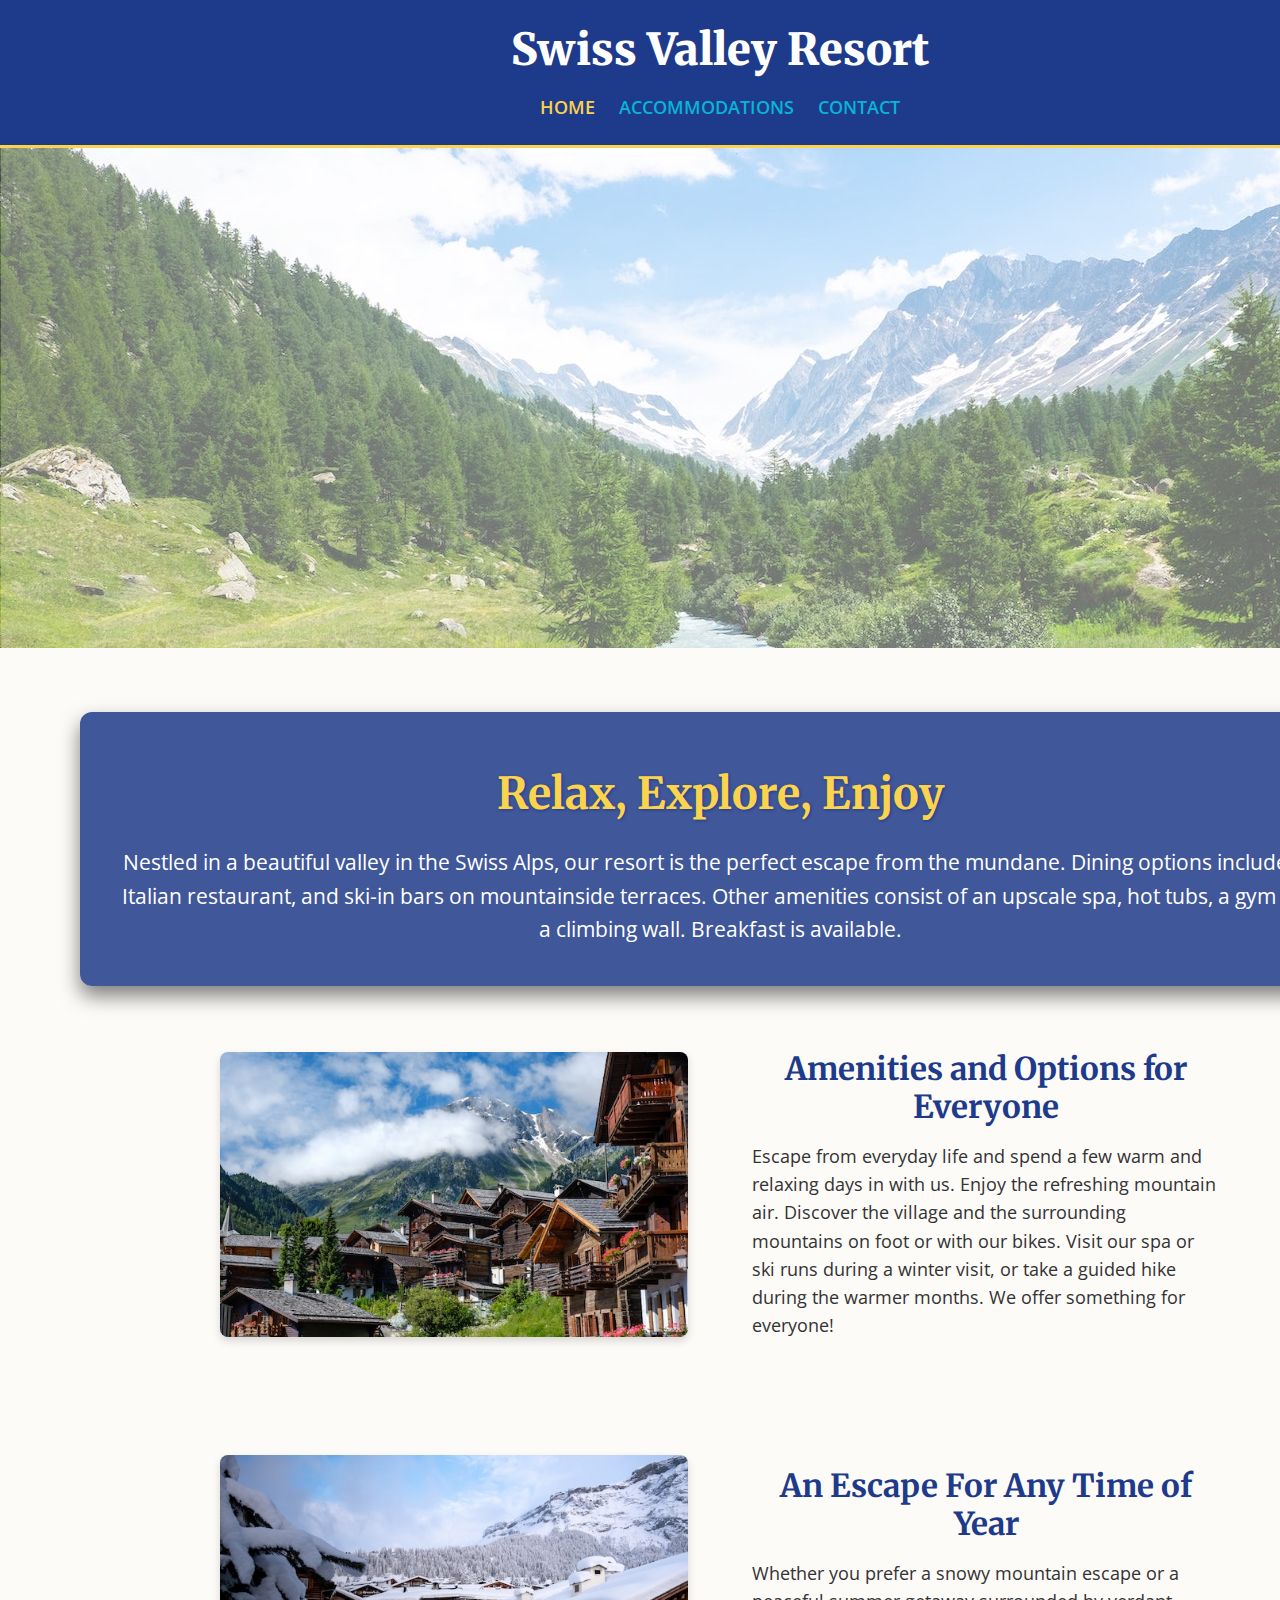
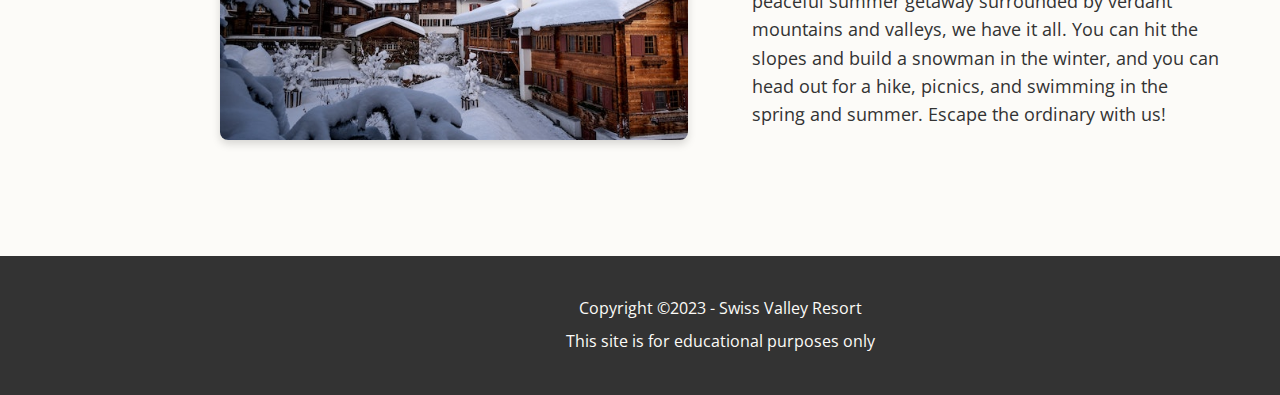
<file: index.html>
<!DOCTYPE html>
<html lang="en">
<head>
    <meta charset="UTF-8">
    <meta name="viewport" content="width=device-width, initial-scale=1.0">
    <meta name="author" content="Leanna Bonalba - GIT 215 Final Project">
    <meta name="description" content="Swiss Valley Resort: Nestled in the Swiss Alps, offering the perfect escape for relaxation, exploration, and enjoyment year-round. Book your mountain getaway.">

    <title>Home | Swiss Valley Resort</title>

    <!-- Link to the main stylesheet -->
    <link rel="stylesheet" href="styles.css">

    <!--Favicon-->
    <link rel="shortcut icon" href="assets/favicon/favicon-32x32.png" type="image/x-icon">
    
    <!-- Use Open Sans and Merriweather fonts -->
    <link href="https://fonts.googleapis.com/css2?family=Merriweather:wght@700&family=Open+Sans:wght@400;600&display=swap" rel="stylesheet">

</head>

<body>
    <!-- 1. Header and Navigation -->
    <header>
        <!-- H1: The Name of Your Resort -->
        <h1 ><a href="index.html" id="home-heading">Swiss Valley Resort</a></h1>

        <!-- Navigation -->
        <nav aria-label="Primary Site Navigation">
            <ul>
                <li><a href="index.html" class="current">Home</a></li>
                <!-- Placeholder link - page not developed -->
                <li><a href="#">Accommodations</a></li>
                <li><a href="contact.html">Contact</a></li>
            </ul>
        </nav>
    </header>
    <!-- 2. Main Content Area -->
    <main>

        <!-- Hero Section: swiss-valley image will be applied via CSS background -->
        <section class="hero-header">
        </section>
            <!-- H2 and Intro Text -->
            <div class="hero-content">
                        <h2>Relax, Explore, Enjoy</h2>
                <p class="intro-text">
                    Nestled in a beautiful valley in the Swiss Alps, our resort is the perfect escape from the mundane. Dining options include an Italian restaurant, and ski-in bars on mountainside terraces. Other amenities consist of an upscale spa, hot tubs, a gym and a climbing wall. Breakfast is available.
                </p>
            </div>
        <!-- Content Group 1: Amenities and Options -->
        <section class="content-group features">
            <figure class="feature-image">
                <img src="assets/images/swiss-chalet.jpg" alt="A beautiful, large wooden Swiss chalet resort, surrounded by green trees and mountains." width="800" height="500">
            </figure>
            <div class="feature-text">
                <h3>Amenities and Options for Everyone</h3>
                <p>
                    Escape from everyday life and spend a few warm and relaxing days in with us. Enjoy the refreshing mountain air. Discover the village and the surrounding mountains on foot or with our bikes. Visit our spa or ski runs during a winter visit, or take a guided hike during the warmer months. We offer something for everyone!
                </p>
            </div>
        </section>

        <!-- Content Group 2: Year-Round Escape -->
        <section class="content-group">
            <figure class="feature-image">
                <img src="assets/images/snowy-chalet.jpg" alt="A luxurious wooden chalet covered in snow with smoke coming from the chimney." width="800" height="500">
            </figure>
            <div class="feature-text">
                <h3>An Escape For Any Time of Year</h3>
                <p>
                    Whether you prefer a snowy mountain escape or a peaceful summer getaway surrounded by verdant mountains and valleys, we have it all. You can hit the slopes and build a snowman in the winter, and you can head out for a hike, picnics, and swimming in the spring and summer. Escape the ordinary with us!
                </p>
            </div>
        </section>

    </main>

    <!-- 3. Footer -->
    <footer>
        <p>Copyright &copy;2023 - Swiss Valley Resort</p>
        <p>This site is for educational purposes only</p>
    </footer>

</body>
</html>
</file>
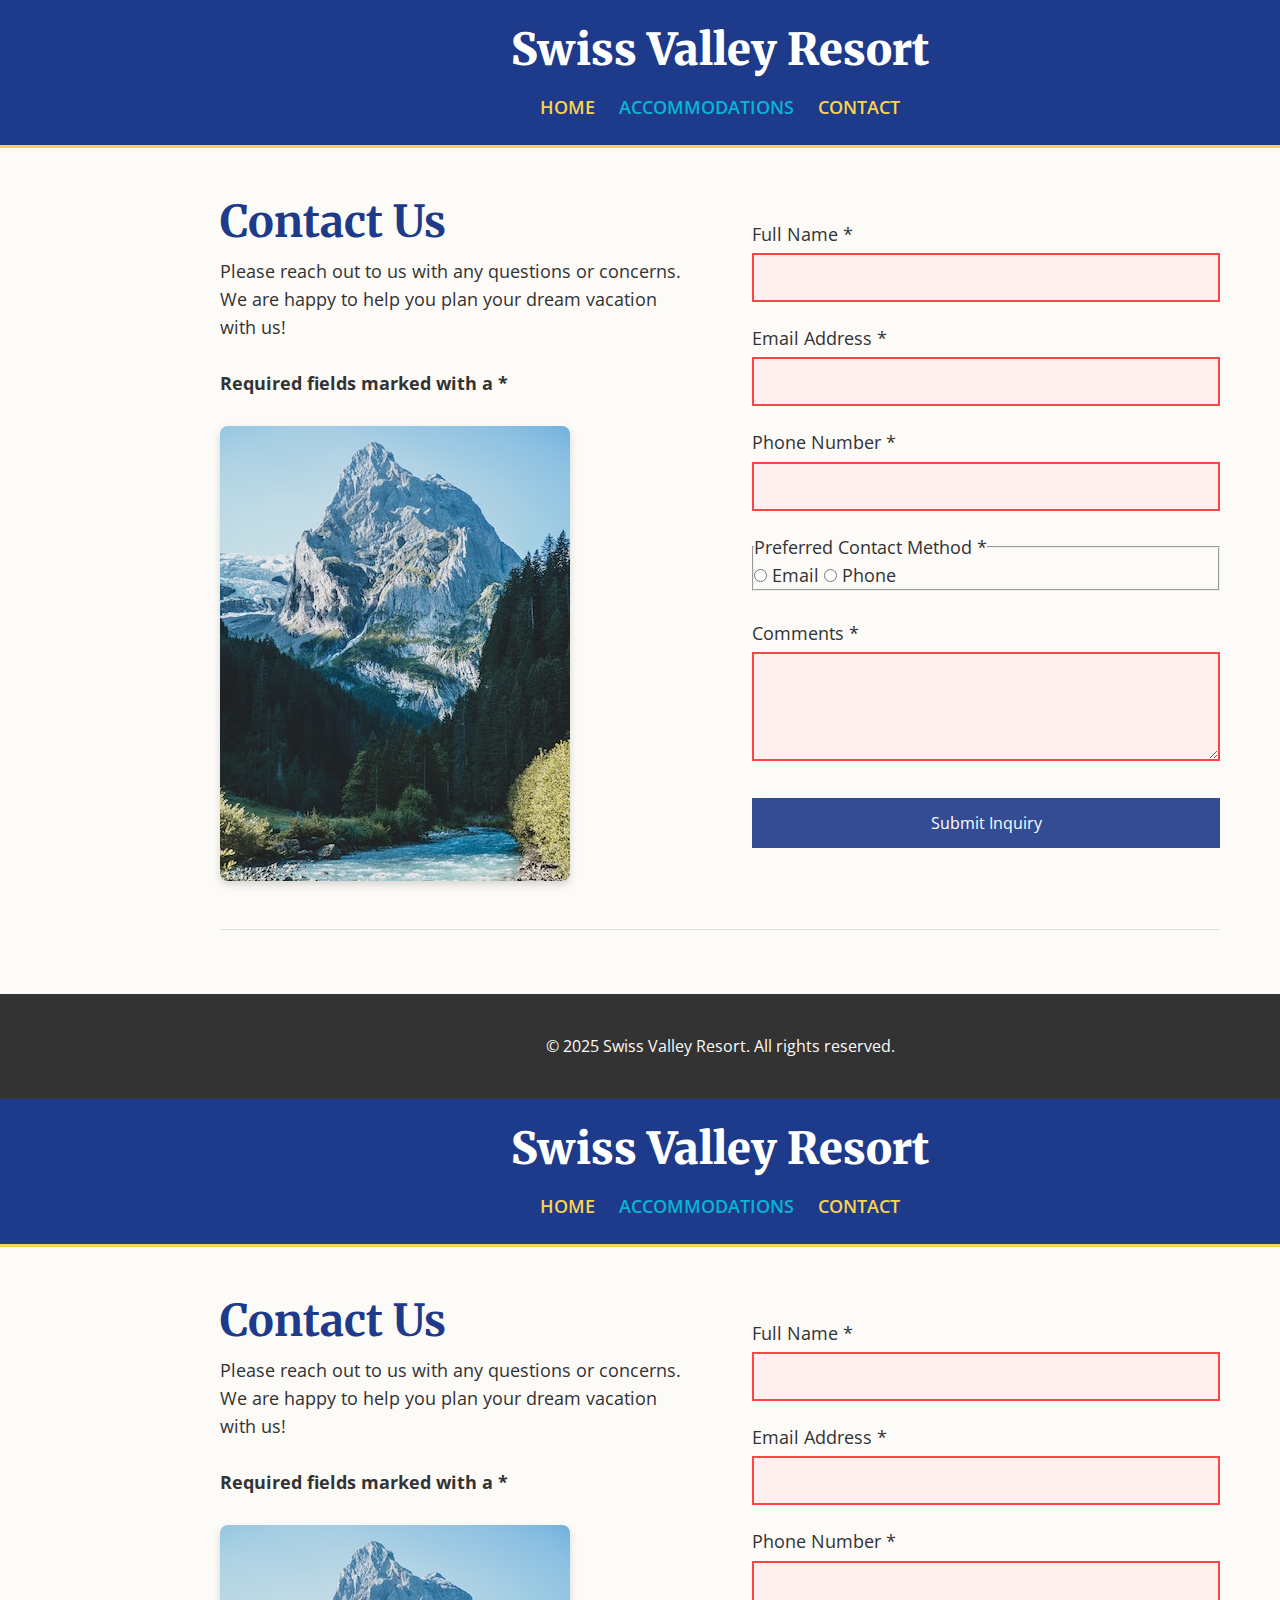
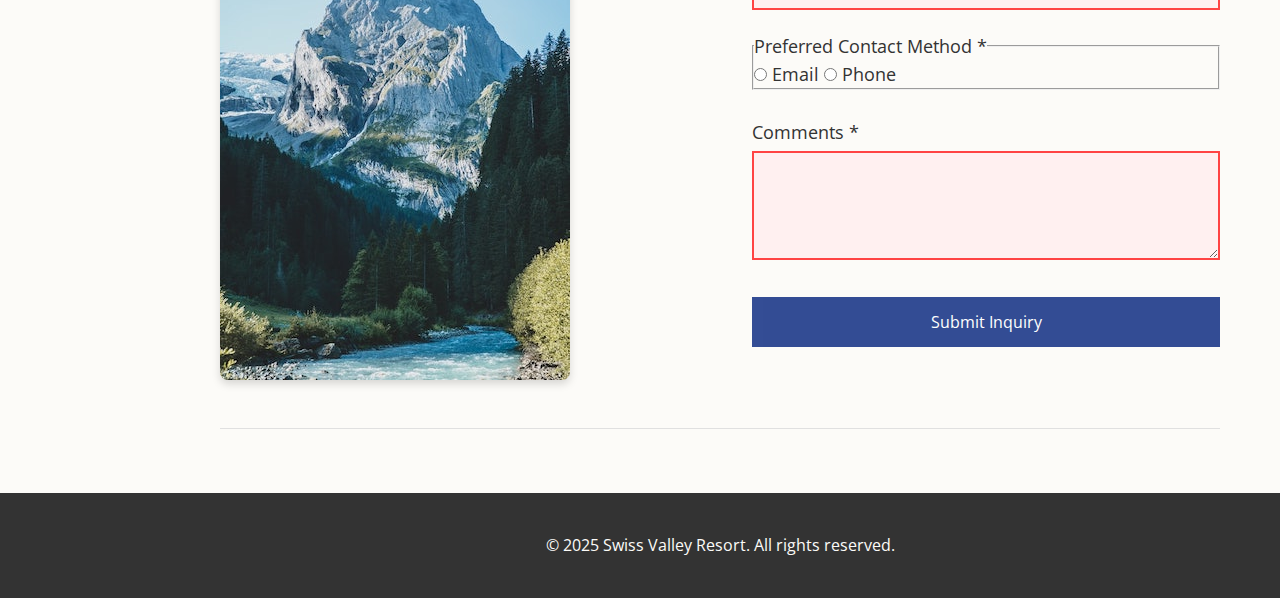
<file: contact.html>
<!DOCTYPE html>
<html lang="en">
<head>
    <meta charset="UTF-8">
    <meta name="viewport" content="width=device-width, initial-scale=1.0">
      <meta name="author" content="Leanna Bonalba - GIT 215 Final Project">
    <meta name="description" content="Swiss Valley Resort: Nestled in the Swiss Alps, offering the perfect escape for relaxation, exploration, and enjoyment year-round. Book your mountain getaway.">

    <title>Contact Us | Swiss Valley Resort</title>

    <!-- Link to the main stylesheet -->
    <link rel="stylesheet" href="styles.css">

    <!--Favicon-->
    <link rel="shortcut icon" href="assets/favicon/favicon-32x32.png" type="image/x-icon">
    
    <!-- Use Open Sans and Merriweather fonts -->
    <link href="https://fonts.googleapis.com/css2?family=Merriweather:wght@700&family=Open+Sans:wght@400;600&display=swap" rel="stylesheet">
</head>
<body>

    <!-- Header Section (Resort Name and Navigation - Stacked Layout) -->
    <header>
        <h1><a href="index.html" id="home-heading">Swiss Valley Resort</a></h1>

        <!-- Navigation -->
        <nav aria-label="Primary Site Navigation">
            <ul>
                <li><a href="index.html">Home</a></li>
                <!-- Placeholder link - page not developed -->
                <li><a href="#">Accommodations</a></li>
                <li><a href="contact.html" class="current">Contact</a></li>
            </ul>
        </nav>
    </header>

    <main>

        <!-- Use the content-group layout established in CSS (Side-by-Side) -->
        <section class="content-group">
            
            <!-- Left Side: Descriptive Image -->
            <div class="feature-image">
                <h2>Contact Us</h2>
                <p>Please reach out to us with any questions or concerns. We are happy to help you plan your dream vacation with us!</p>
                <br>
                <p><strong>Required fields marked with a *</strong></p>
                <br>
                <img src="assets/images/swiss-peak.jpg" alt="A high-resolution photograph of the Swiss Alps, showing a snow-capped mountain peak and a clear blue sky, evoking a sense of tranquility and adventure." loading="lazy">
            </div>

            <!-- Right Side: Contact Form and Text -->
            <div class="feature-text">
                

                <form action="https://wp.zybooks.com/form-viewer.php" method="POST" class="contact-form">
                    
                    <!-- Full Name (Required) -->
                    <div class="form-control">
                        <label for="fullName">Full Name *</label>
                        <input type="text" id="fullName" name="fullName" required aria-required="true">
                    </div>

                    <!-- Email Address (Required) -->
                    <div class="form-control">
                        <label for="email">Email Address *</label>
                        <input type="email" id="email" name="email" required aria-required="true">
                    </div>

                    <!-- Phone Number (Required) -->
                    <div class="form-control">
                        <label for="phone">Phone Number *</label>
                        <input type="tel" id="phone" name="phone" required aria-required="true">
                    </div>

                    <!-- Preferred Contact Method (Required Radio Group) -->
                    <fieldset class="form-control required-radio-group">
                        <legend>Preferred Contact Method *</legend>
                        
                        <input type="radio" id="contactEmail" name="contactMethod" value="email" required aria-required="true">
                        <label for="contactEmail">Email</label>

                        <input type="radio" id="contactPhone" name="contactMethod" value="phone">
                        <label for="contactPhone">Phone</label>
                    </fieldset>
                    <br>

                    <!-- Comments/Questions (Required Textarea) -->
                    <div class="form-control">
                        <label for="comments">Comments *</label>
                        <textarea id="comments" name="comments" rows="5" required aria-required="true"></textarea>
                    </div>

                    <!-- Submit Button -->
                    <button type="submit" class="button">Submit Inquiry</button>
                </form>
            </div>
        </section>

    </main>

    <!-- Footer Section -->
    <footer>
        <p>&copy; 2025 Swiss Valley Resort. All rights reserved.</p>
    </footer>

</body>
</html>
<!DOCTYPE html>
<html lang="en">
<head>
    <meta charset="UTF-8">
    <meta name="viewport" content="width=device-width, initial-scale=1.0">
      <meta name="author" content="Leanna Bonalba - GIT 215 Final Project">
    <meta name="description" content="Swiss Valley Resort: Nestled in the Swiss Alps, offering the perfect escape for relaxation, exploration, and enjoyment year-round. Book your mountain getaway.">

    <title>Contact Us | Swiss Valley Resort</title>

    <!-- Link to the main stylesheet -->
    <link rel="stylesheet" href="styles.css">

    <!--Favicon-->
    <link rel="shortcut icon" href="assets/favicon/favicon-32x32.png" type="image/x-icon">
    
    <!-- Use Open Sans and Merriweather fonts -->
    <link href="https://fonts.googleapis.com/css2?family=Merriweather:wght@700&family=Open+Sans:wght@400;600&display=swap" rel="stylesheet">
</head>
<body>

    <!-- Header Section (Resort Name and Navigation - Stacked Layout) -->
    <header>
        <h1><a href="index.html" id="home-heading">Swiss Valley Resort</a></h1>

        <!-- Navigation -->
        <nav aria-label="Primary Site Navigation">
            <ul>
                <li><a href="index.html">Home</a></li>
                <!-- Placeholder link - page not developed -->
                <li><a href="#">Accommodations</a></li>
                <li><a href="contact.html" class="current">Contact</a></li>
            </ul>
        </nav>
    </header>

    <main>

        <!-- Use the content-group layout established in CSS (Side-by-Side) -->
        <section class="content-group">
            
            <!-- Left Side: Descriptive Image -->
            <div class="feature-image">
                <h2>Contact Us</h2>
                <p>Please reach out to us with any questions or concerns. We are happy to help you plan your dream vacation with us!</p>
                <br>
                <p><strong>Required fields marked with a *</strong></p>
                <br>
                <img src="assets/images/swiss-peak.jpg" alt="A high-resolution photograph of the Swiss Alps, showing a snow-capped mountain peak and a clear blue sky, evoking a sense of tranquility and adventure." loading="lazy">
            </div>

            <!-- Right Side: Contact Form and Text -->
            <div class="feature-text">
                

                <form action="https://wp.zybooks.com/form-viewer.php" method="POST" class="contact-form">
                    
                    <!-- Full Name (Required) -->
                    <div class="form-control">
                        <label for="fullName">Full Name *</label>
                        <input type="text" id="fullName" name="fullName" required >
                    </div>

                    <!-- Email Address (Required) -->
                    <div class="form-control">
                        <label for="email">Email Address *</label>
                        <input type="email" id="email" name="email" required >
                    </div>

                    <!-- Phone Number (Required) -->
                    <div class="form-control">
                        <label for="phone">Phone Number *</label>
                        <input type="tel" id="phone" name="phone" required >
                    </div>

                    <!-- Preferred Contact Method (Required Radio Group) -->
                    <fieldset class="form-control required-radio-group">
                        <legend>Preferred Contact Method *</legend>
                        
                        <input type="radio" id="contactEmail" name="contactMethod" value="email" required>
                        <label for="contactEmail">Email</label>

                        <input type="radio" id="contactPhone" name="contactMethod" value="phone">
                        <label for="contactPhone">Phone</label>
                    </fieldset>
                    <br>

                    <!-- Comments/Questions (Required Textarea) -->
                    <div class="form-control">
                        <label for="comments">Comments *</label>
                        <textarea id="comments" name="comments" rows="5" required ></textarea>
                    </div>

                    <!-- Submit Button -->
                    <button type="submit" class="button">Submit Inquiry</button>
                </form>
            </div>
        </section>

    </main>

    <!-- Footer Section -->
    <footer>
        <p>&copy; 2025 Swiss Valley Resort. All rights reserved.</p>
    </footer>

</body>
</html>
</file>
<file: styles.css>
/* --- CSS Reset (Optional, but good practice) --- */
* {
    margin: 0;
    padding: 0;
    box-sizing: border-box;
}

/* --- 1. CSS Variables --- */
:root {
    /* Color Palette */
    --color-primary: #1e3a8a;       /* Deep Blue (Header/Text) */
    --color-secondary: #fcd34d;     /* Sand/Gold (Accent/Buttons) */
    --color-background: #fcfbf8;    /* Near-White/Sand Background */
    --color-text-dark: #333333;
    --color-text-light: #ffffff;
    --color-link: #06b6d4;          /* Cyan for links */

    /* Typography */
    --font-heading: 'Poppins', 'Merriweather', Georgia, serif;
    --font-body: 'Open Sans', Arial, sans-serif;
    --font-size-base: 1.1rem;

    /* Layout */
    --max-width: 1440px;
    --padding-section: 3rem 0;

    /* Effects */
    --shadow-light: 0 2px 4px rgba(0, 0, 0, 0.1);
    --transition-speed: 0.3s;
}

/* --- 2. Base Styles --- */
body {
    font-family: var(--font-body);
    font-size: var(--font-size-base);
    color: var(--color-text-dark);
    background-color: var(--color-background);
    line-height: 1.6;
}

/* Fixed Width and Centering (1280px) */
header, main, footer {
    width: var(--max-width);
    margin: 0 auto;
}

/* Headings */
h1, h2, h3 {
    font-family: var(--font-heading);
    color: var(--color-primary);
    line-height: 1.2;
    margin-bottom: 0.8em;
}

h1 { font-size: 2.5em; margin: 0; } /* Made H1 larger for center display */
h2 { font-size: 2.5em; margin-bottom: 0.5rem; }
h3 { font-size: 1.8em; }

/* Links */
a:link, a:visited {
    color: var(--color-link);
    text-decoration: none;
    transition: color var(--transition-speed);
}

a:hover, a:focus {
    color: var(--color-secondary); /* Visual cue for hover/focus */
    text-decoration: underline;
}

#home-heading {
    color: var(--color-text-light);
    text-decoration: none;
    font-weight: bolder;
}

/* Images */
img {
    max-width: 100%;
    height: auto;
    display: block;
    border-radius: 8px; /* Added rounded corners to images */
    box-shadow: 0 4px 8px rgba(0, 0, 0, 0.15); /* Soft shadow for depth */
}

/* --- 3. Header & Navigation Styles (UPDATED FOR STACKED LAYOUT) --- */
header {
    display: flex;
    flex-direction: column; /* Stack H1 and NAV vertically */
    align-items: center; /* Center them horizontally */
    padding: 1.5rem 0;
    border-bottom: 3px solid var(--color-secondary);
    background-color: var(--color-primary);
    
}
header h1 {
    color: var(--color-text-light);
}

nav {
    margin-top: 1rem; /* Add spacing between the H1 and the nav menu */
}

nav ul {
    list-style: none;
    display: flex;
    gap: 1.5rem;
}

nav a {
    font-weight: 600;
    color: var(--color-primary);
    text-transform: uppercase;
    padding: 0.5rem 0;
}

/* Link Visual Clues: Current/Active Page */
nav a.current,
nav a[href="index.html"] {
    color: var(--color-secondary);
    border-bottom: 3px solid var(--color-primary);
}

/* --- 4. Hero Section Styles --- */

.hero-header {
    /* Applied the required 'swiss-valley' image as a background via CSS */
    background-image: url('assets/images/swiss-valley.jpg');
    background-size: cover;
    background-position: center;
    height: 500px;
    display: flex;
    flex-direction: column;
    align-items: center;
    justify-content: center; /* This line horizontally centers the .hero-content block */
    text-align: center;
    margin-bottom: 4rem;
}

.hero-title {
    font-size: 1.75em;
    color: var(--color-text-light);
    text-shadow: 2px 2px 6px rgba(0, 0, 0, 0.7);
    margin-bottom: 1rem;
}

.hero-content {
    max-width: 1280px;
    margin: 0 auto;
    padding: 2.5rem;
    /* Semi-transparent dark overlay for better text contrast against the image */
    background-color: rgba(30, 58, 138, 0.85);
    border-radius: 12px;
    color: var(--color-text-light);
    box-shadow: 0 10px 20px rgba(0, 0, 0, 0.5);

    /* Centers the inner h2 and p elements */
    display: flex;
    flex-direction: column;
    align-items: center;
    text-align: center;
}

.hero-content h2 {
    color: var(--color-secondary);
    text-shadow: 1px 1px 3px var(--color-primary);
    padding: 1rem;
}

.hero-content .intro-text {
    font-size: 1.2em;
    margin-bottom: 0;
}


/* --- 5. Content Group Styles (Side-by-Side Layout) --- */
.content-group {
    /* MAKE CONTENT GROUPS SIDE BY SIDE */
    display: flex;
    justify-content: space-between;
    align-items: center; /* Vertically center image and text block */
    padding: 3rem 0;
    gap: 4rem; /* Space between image and text */
    max-width: 1000px;
    margin: 0 auto; /* Center the content group within the main area */
}

/* Base styling for the two columns (50% each) */
.feature-image,
.feature-text {
    flex: 1; /* Allows both children to share available space equally (50/50) */
}

.feature-text {
    padding: 1rem 0;
    text-align: left;
}
.feature-text h3 {
    margin-bottom: 1rem;
    text-align: center;
}

/* Add a visual divider between the two main content sections */
.content-group:first-of-type {
    border-bottom: 1px solid #e0e0e0;
    margin-bottom: 2rem;
}

/* Feature Text Specific Styles & FORM STATES */

/* Full-width input fields */
input[type=text], input[type=email], input[type=tel], textarea {
    width: 100%;
    padding: 15px;
    margin: 5px 0 22px 0;
    display: inline-block;
    border: 2px solid transparent; /* Added invisible border so layout doesn't jump on focus */
    background: #f1f1f1;
    transition: background-color 0.3s, border-color 0.3s;
}

/* FOCUS STATE: Highlight the input when clicked */
input[type=text]:focus, 
input[type=email]:focus, 
input[type=tel]:focus, 
textarea:focus {
    background-color: #ffffff;
    border-color: var(--color-primary); /* Blue border */
    outline: none; /* Remove default browser outline */
}

/* INVALID STATE: Show red border if validation fails */
input:invalid, 
textarea:invalid {
    border-color: #ff4444; /* Red warning color */
    background-color: #fff0f0; /* Slight red tint background */
}

/* Submit Button Styles */
button {
    background-color: var(--color-primary);
    color: white;
    padding: 14px 20px;
    margin: 8px 0;
    border: none;
    cursor: pointer;
    width: 100%;
    opacity: 0.9;
    font-family: var(--font-body); /* Fixed typo 'fonts' to 'font-body' */
    font-size: 1rem;
    transition: opacity 0.3s, background-color 0.3s;
}

/* HOVER STATE: Visual feedback for button */
button:hover {
    opacity: 1;
    background-color: var(--color-secondary); /* Changes to Gold */
    color: var(--color-primary); /* Changes text to dark blue for contrast */
}

/* --- 6. Footer Styles --- */
footer {
    padding: 2rem 0;
    background-color: var(--color-text-dark);
    color: var(--color-background);
    text-align: center;
    margin-top: 4rem;
}

footer p {
    font-size: 0.9em;
    margin: 0.5rem 0;
}
</file>
